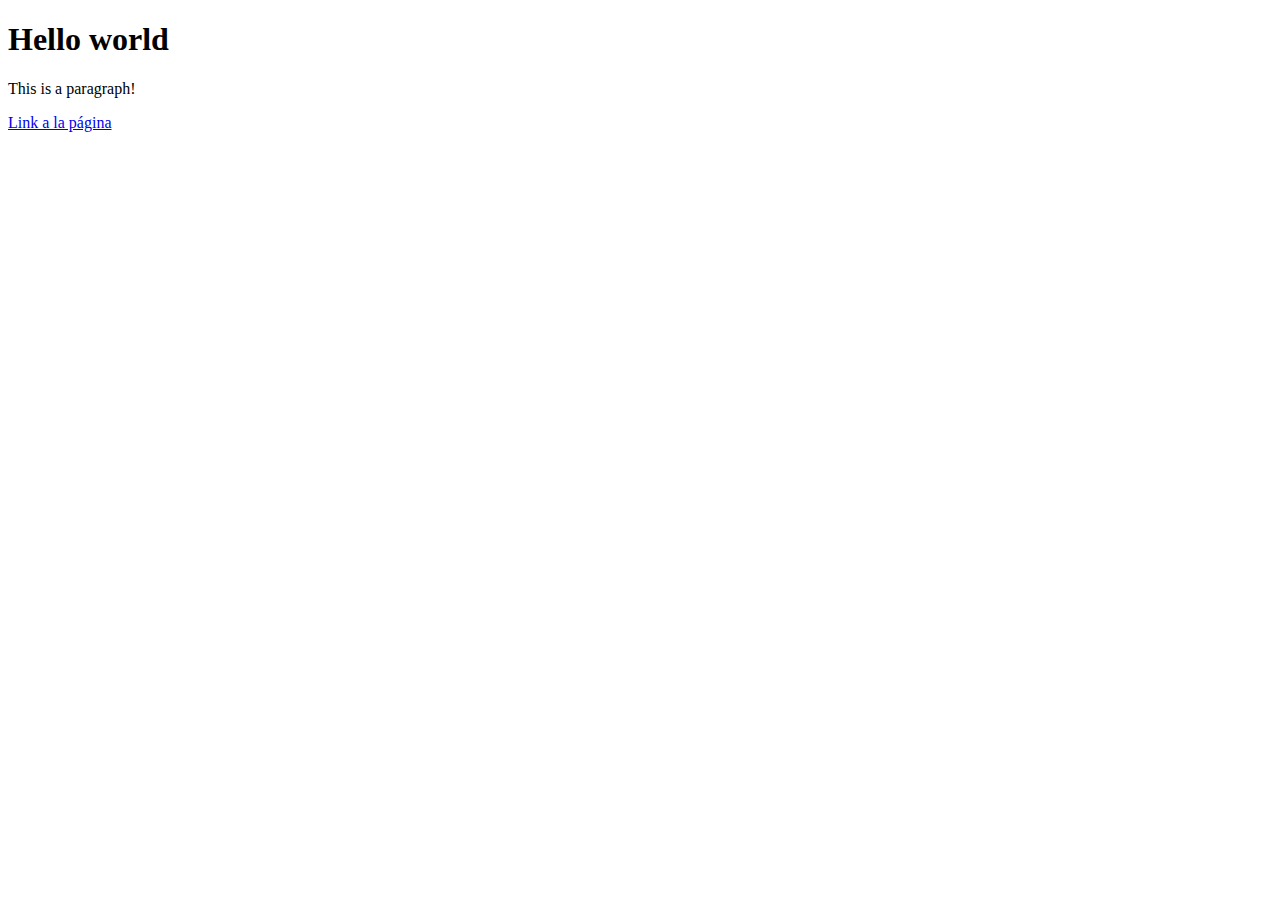
<file: web/tareas/html/index.html>
<!DOCTYPE html>
<html lang="en">
<head>
    <meta charset="UTF-8">
    <meta name="viewport" content="width=device-width, initial-scale=1.0">
    <title>Hello html</title>
</head>
<body>
    <h1> Hello world </h1>
    <p>This is a paragraph!</p>
    <a href="link.html">Link a la página</a>
</body>
</html>
</file>
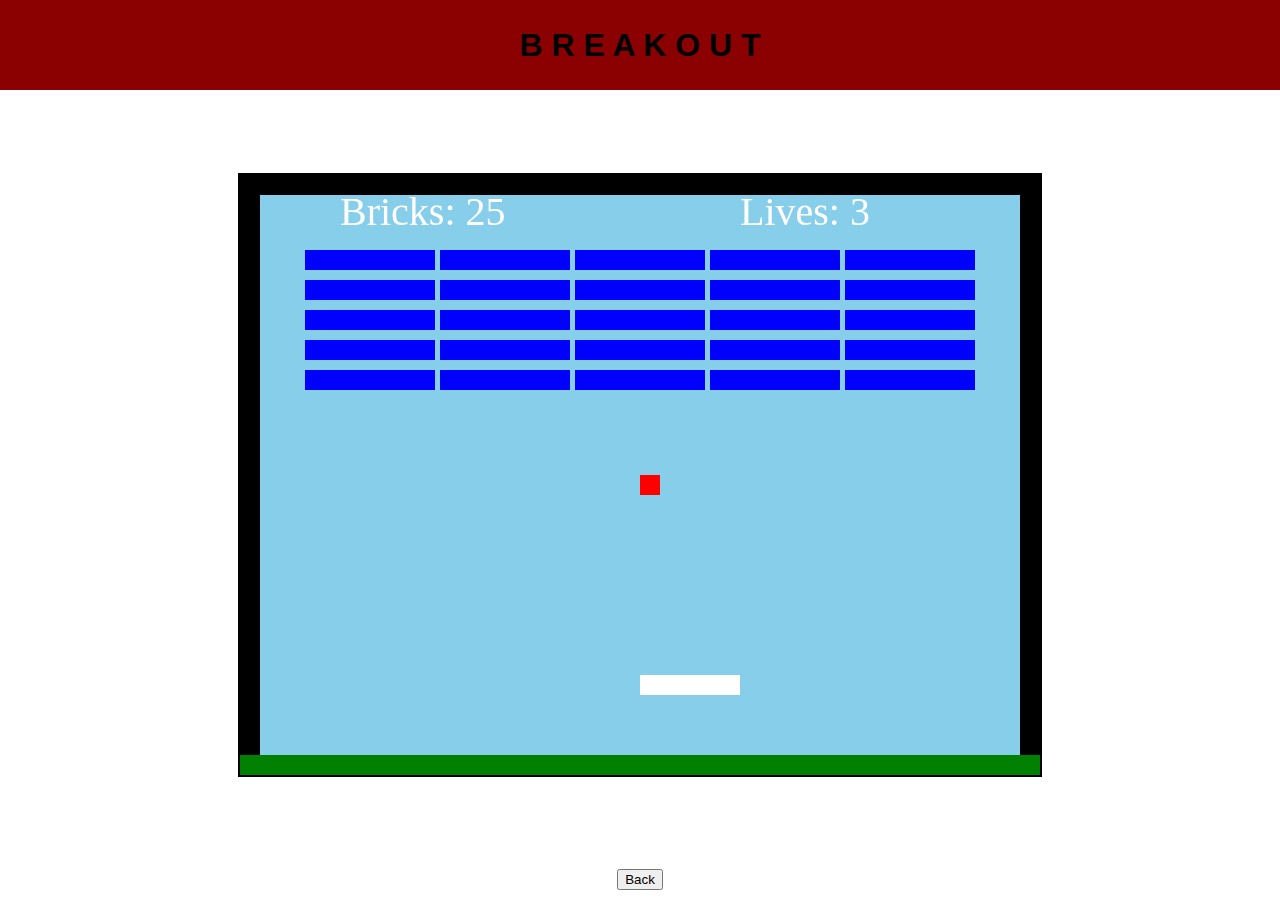
<file: videojuegos/breakout/breakout.html>
<!DOCTYPE html>
<html>
    <head>
        <title>Breakout</title>
        <link rel="stylesheet" href="breakout.css">
        <script src="gameclasses.js"></script>
        <script src="breakout.js"></script>
    </head>

    <body>
        <div id="headerContainer">
            <h1>B R E A K O U T</h1>
        </div>
        <canvas id="canvas"></canvas>
        <a href="/">
            <button id="backButton">Back</button>
        </a>
        <script> main(); </script>
    </body>
</html>
</file>
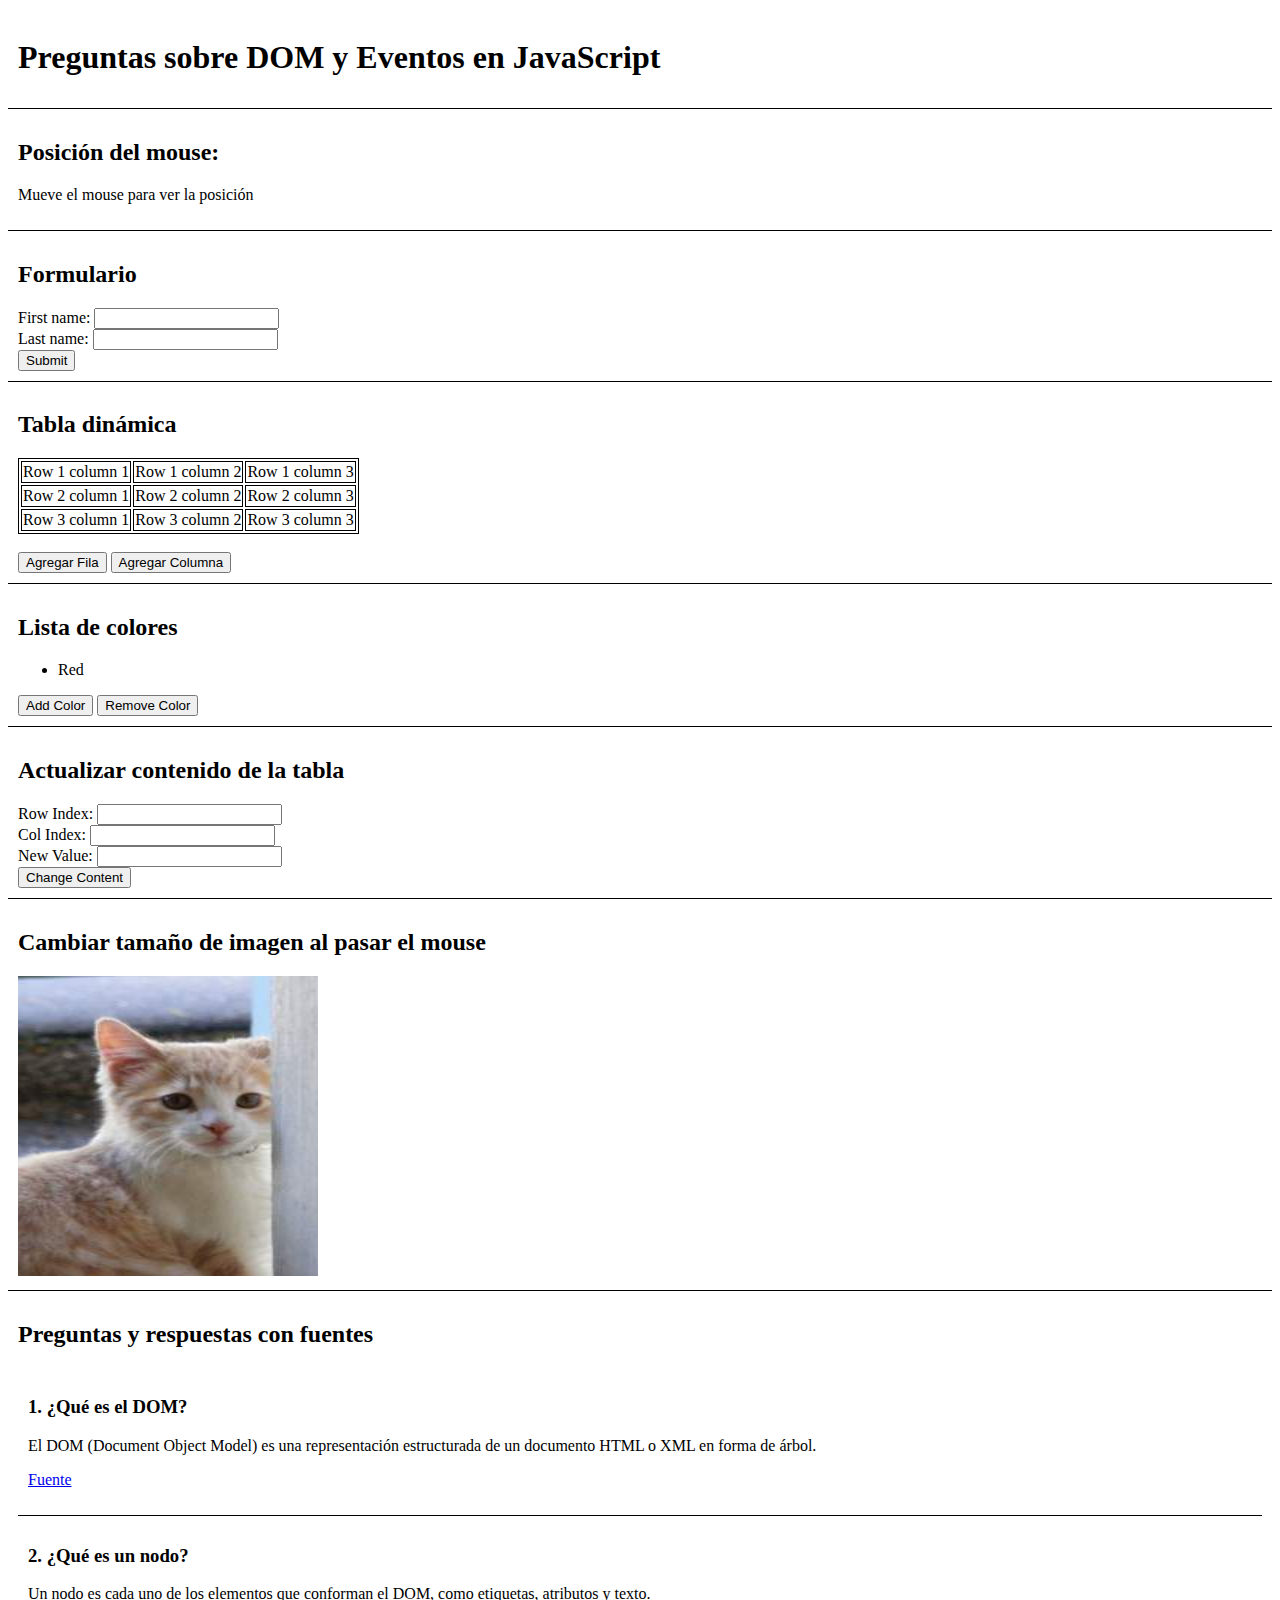
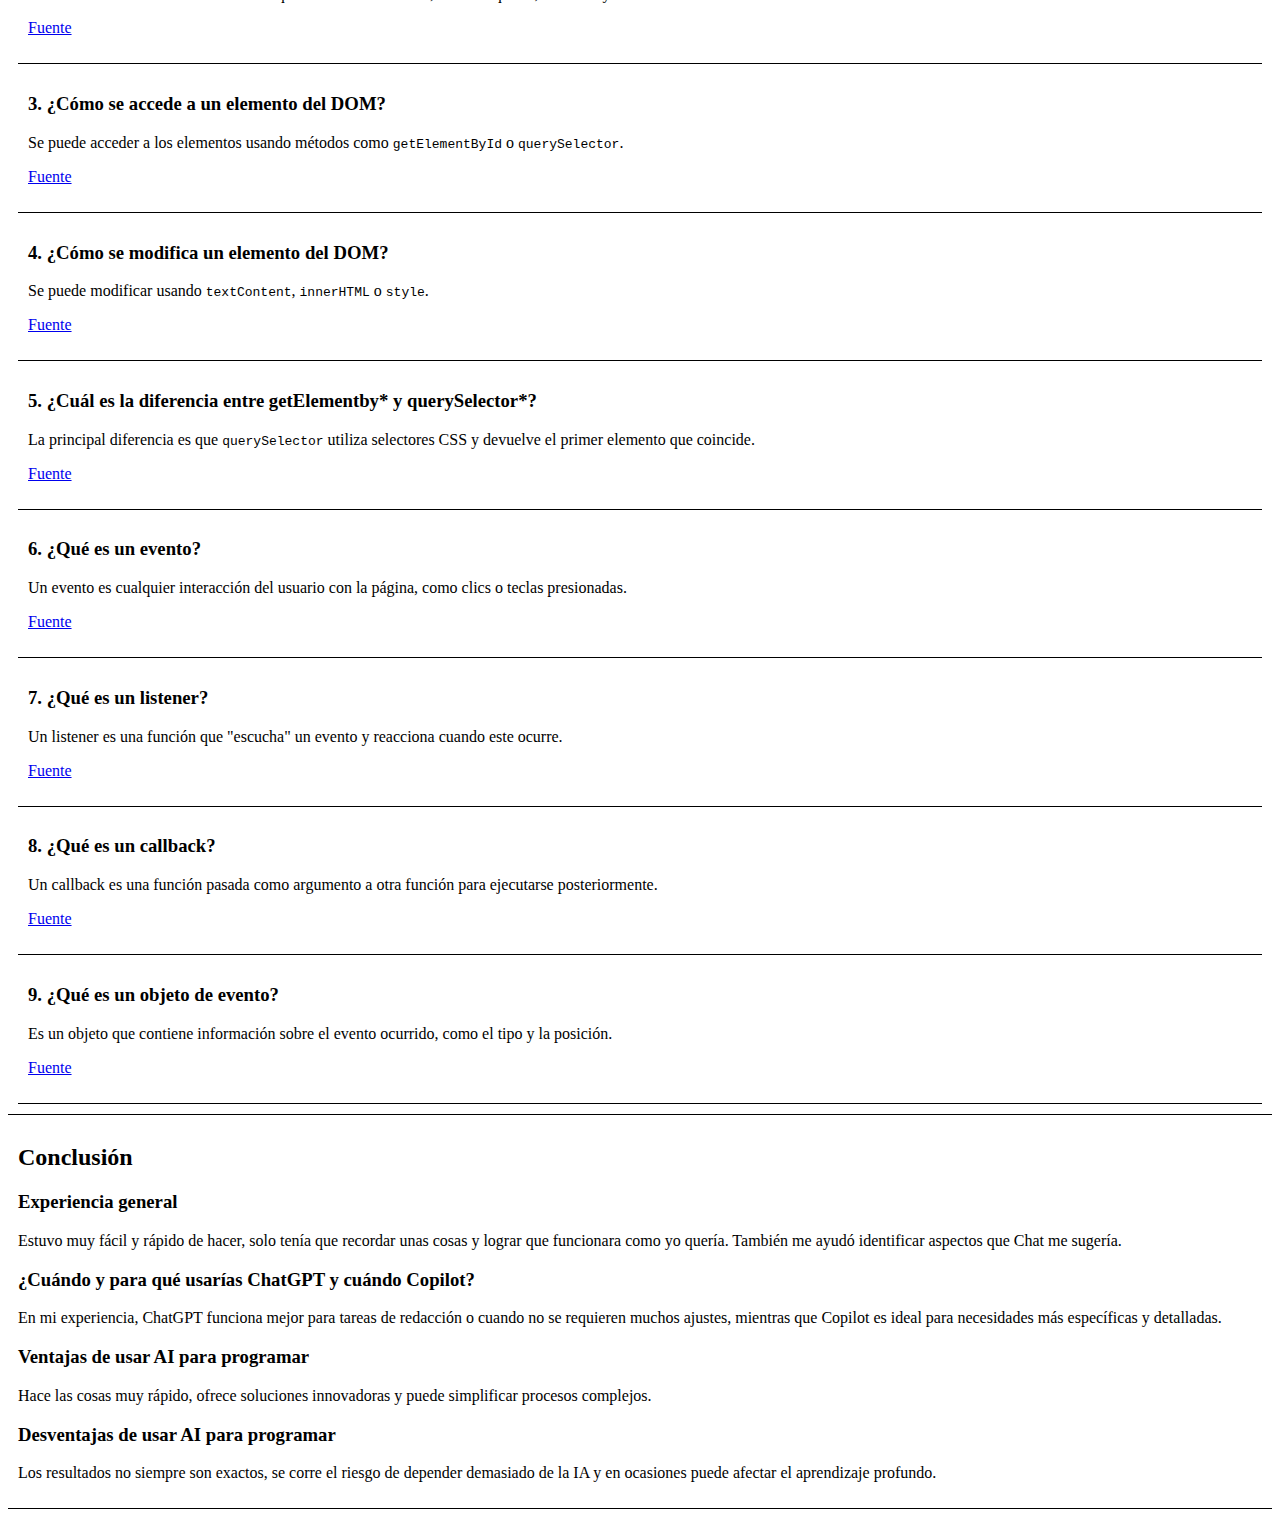
<file: web/dom/domAndEventos.html>
<!DOCTYPE html>
<html lang="es">
<head>
  <meta charset="UTF-8">
  <meta name="viewport" content="width=device-width, initial-scale=1.0">
  <title>Preguntas sobre DOM y Eventos</title>
  <link rel="stylesheet" href="eventos_dom.css">
  <script>
    // Función que actualiza la posición del mouse en la pantalla
    function mostrarPosicionMouse(evento) {
      const posicion = `X: ${evento.clientX}, Y: ${evento.clientY}`;
      document.getElementById("posicionMouse").textContent = posicion;
    }
    
    // Agregar un listener para detectar el movimiento del mouse
    document.addEventListener("mousemove", mostrarPosicionMouse);

    // Función para obtener el nombre completo y mostrarlo en el documento
    function mostrarNombreCompleto() {
      const firstName = document.getElementById("firstName").value;
      const lastName = document.getElementById("lastName").value;
      const fullName = `${firstName} ${lastName}`;
      
      let nameDisplay = document.getElementById("nameDisplay");
      if (!nameDisplay) {
        nameDisplay = document.createElement("p");
        nameDisplay.id = "nameDisplay";
        document.getElementById("formContainer").appendChild(nameDisplay);
      }
      nameDisplay.textContent = `Nombre completo: ${fullName}`;
    }

    // Función para agregar una fila a la tabla
    function agregarFila() {
      const tabla = document.getElementById("miTabla");
      const nuevaFila = tabla.insertRow();
      nuevaFila.insertCell(0).textContent = "Nueva fila columna 1";
      nuevaFila.insertCell(1).textContent = "Nueva fila columna 2";
    }
    
    // Función para agregar una columna a la tabla
    function agregarColumna() {
      const tabla = document.getElementById("miTabla");
      for (let fila of tabla.rows) {
        let nuevaCelda = fila.insertCell();
        nuevaCelda.textContent = "Nueva columna";
      }
    }

    function actualizarCelda() {
      const rowIndex = parseInt(document.getElementById("rowIndex").value) - 1;
      const colIndex = parseInt(document.getElementById("colIndex").value) - 1;
      const newValue = document.getElementById("newValue").value;
      const tabla = document.getElementById("miTabla");
      
      if (rowIndex >= 0 && rowIndex < tabla.rows.length && colIndex >= 0 && colIndex < tabla.rows[rowIndex].cells.length) {
        tabla.rows[rowIndex].cells[colIndex].textContent = newValue;
      } else {
        alert("Índices fuera de rango");
      }
    }

    function agregarColor() {
      const colores = ["Red", "Blue", "Green", "Yellow", "Purple", "Orange"];
      const colorAleatorio = colores[Math.floor(Math.random() * colores.length)];
      const lista = document.getElementById("colorList");
      const nuevoElemento = document.createElement("li");
      nuevoElemento.textContent = colorAleatorio;
      lista.appendChild(nuevoElemento);
    }

    function quitarColor() {
      const lista = document.getElementById("colorList");
      if (lista.lastChild) {
        lista.removeChild(lista.lastChild);
      }
    }

    function cambiarTamanoImagen(event) {
      const width = Math.floor(Math.random() * (600 - 300 + 1)) + 300;
      const height = Math.floor(Math.random() * (600 - 300 + 1)) + 300;
      event.target.src = "URL_DE_TU_IMAGEN";
      event.target.width = width;
      event.target.height = height;
    }
  </script>
</head>
<body>
  <div class="container">
    <h1>Preguntas sobre DOM y Eventos en JavaScript</h1>
  </div>

  <div class="container">
    <h2>Posición del mouse:</h2>
    <p id="posicionMouse">Mueve el mouse para ver la posición</p>
  </div>

  <div class="container" id="formContainer">
    <h2>Formulario</h2>
    <label for="firstName">First name:</label>
    <input type="text" id="firstName" name="firstName">
    <br>
    <label for="lastName">Last name:</label>
    <input type="text" id="lastName" name="lastName">
    <br>
    <button onclick="mostrarNombreCompleto()">Submit</button>
  </div>

  <div class="container">
    <h2>Tabla dinámica</h2>
    <table id="miTabla">
      <tr>
        <td>Row 1 column 1</td>
        <td>Row 1 column 2</td>
        <td>Row 1 column 3</td>
      </tr>
      <tr>
        <td>Row 2 column 1</td>
        <td>Row 2 column 2</td>
        <td>Row 2 column 3</td>
      </tr>
      <tr>
        <td>Row 3 column 1</td>
        <td>Row 3 column 2</td>
        <td>Row 3 column 3</td>
      </tr>
    </table>
    <br>
    <button onclick="agregarFila()">Agregar Fila</button>
    <button onclick="agregarColumna()">Agregar Columna</button>
  </div>

  <div class="container">
    <h2>Lista de colores</h2>
    <ul id="colorList">
      <li>Red</li>
    </ul>
    <button onclick="agregarColor()">Add Color</button>
    <button onclick="quitarColor()">Remove Color</button>
  </div>

  <div class="container">
    <h2>Actualizar contenido de la tabla</h2>
    <label for="rowIndex">Row Index:</label>
    <input type="number" id="rowIndex" min="1">
    <br>
    <label for="colIndex">Col Index:</label>
    <input type="number" id="colIndex" min="1">
    <br>
    <label for="newValue">New Value:</label>
    <input type="text" id="newValue">
    <br>
    <button onclick="actualizarCelda()">Change Content</button>
  </div>

  <div class="container">
    <h2>Cambiar tamaño de imagen al pasar el mouse</h2>
    <img src="gato.crdownload" alt="Imagen dinámica" width="300" height="300" onmouseenter="cambiarTamanoImagen(event)">
  </div>

  <div class="container">
    <h2>Preguntas y respuestas con fuentes</h2>
    
    <div class="container">
      <h3>1. ¿Qué es el DOM?</h3>
      <p>El DOM (Document Object Model) es una representación estructurada de un documento HTML o XML en forma de árbol.</p>
      <p><a href="https://desarrolloweb.com/articulos/que-es-el-dom.html" target="_blank">Fuente</a></p>
    </div>
    
    <div class="container">
      <h3>2. ¿Qué es un nodo?</h3>
      <p>Un nodo es cada uno de los elementos que conforman el DOM, como etiquetas, atributos y texto.</p>
      <p><a href="https://significadosweb.com/concepto-de-nodo-definicion-y-que-es/" target="_blank">Fuente</a></p>
    </div>
    
    <div class="container">
      <h3>3. ¿Cómo se accede a un elemento del DOM?</h3>
      <p>Se puede acceder a los elementos usando métodos como <code>getElementById</code> o <code>querySelector</code>.</p>
      <p><a href="https://lenguajejs.com/dom/buscar/navegar-elementos-dom/" target="_blank">Fuente</a></p>
    </div>
    
    <div class="container">
      <h3>4. ¿Cómo se modifica un elemento del DOM?</h3>
      <p>Se puede modificar usando <code>textContent</code>, <code>innerHTML</code> o <code>style</code>.</p>
      <p><a href="https://www.digitalocean.com/community/tutorials/como-modificar-atributos-clases-y-estilos-en-el-dom-es" target="_blank">Fuente</a></p>
    </div>
    
    <div class="container">
      <h3>5. ¿Cuál es la diferencia entre getElementby* y querySelector*?</h3>
      <p>La principal diferencia es que <code>querySelector</code> utiliza selectores CSS y devuelve el primer elemento que coincide.</p>
      <p><a href="https://es.stackoverflow.com/questions/22538/diferencia-entre-queryselector-queryselectorall-getelementbyid-getelementbyta" target="_blank">Fuente</a></p>
    </div>
    
    <div class="container">
      <h3>6. ¿Qué es un evento?</h3>
      <p>Un evento es cualquier interacción del usuario con la página, como clics o teclas presionadas.</p>
      <p><a href="https://developer.mozilla.org/es/docs/Learn_web_development/Core/Scripting/Events" target="_blank">Fuente</a></p>
    </div>
    
    <div class="container">
      <h3>7. ¿Qué es un listener?</h3>
      <p>Un listener es una función que "escucha" un evento y reacciona cuando este ocurre.</p>
      <p><a href="https://aws.amazon.com/es/what-is/event-listener/" target="_blank">Fuente</a></p>
    </div>
    
    <div class="container">
      <h3>8. ¿Qué es un callback?</h3>
      <p>Un callback es una función pasada como argumento a otra función para ejecutarse posteriormente.</p>
      <p><a href="https://www.freecodecamp.org/espanol/news/que-es-una-funcion-callback-javascript/" target="_blank">Fuente</a></p>
    </div>
    
    <div class="container">
      <h3>9. ¿Qué es un objeto de evento?</h3>
      <p>Es un objeto que contiene información sobre el evento ocurrido, como el tipo y la posición.</p>
      <p><a href="https://paulogalarza.com/objetos-de-evento-en-javascript-manejo-de-eventos-del-dom/" target="_blank">Fuente</a></p>
    </div>
  </div>

  <div class="container">
    <h2>Conclusión</h2>
    <h3>Experiencia general</h3>
    <p>Estuvo muy fácil y rápido de hacer, solo tenía que recordar unas cosas y lograr que funcionara como yo quería. También me ayudó identificar aspectos que Chat me sugería.</p>
    <h3>¿Cuándo y para qué usarías ChatGPT y cuándo Copilot?</h3>
    <p>En mi experiencia, ChatGPT funciona mejor para tareas de redacción o cuando no se requieren muchos ajustes, mientras que Copilot es ideal para necesidades más específicas y detalladas.</p>
    <h3>Ventajas de usar AI para programar</h3>
    <p>Hace las cosas muy rápido, ofrece soluciones innovadoras y puede simplificar procesos complejos.</p>
    <h3>Desventajas de usar AI para programar</h3>
    <p>Los resultados no siempre son exactos, se corre el riesgo de depender demasiado de la IA y en ocasiones puede afectar el aprendizaje profundo.</p>
  </div>
</body>
</html>
</file>
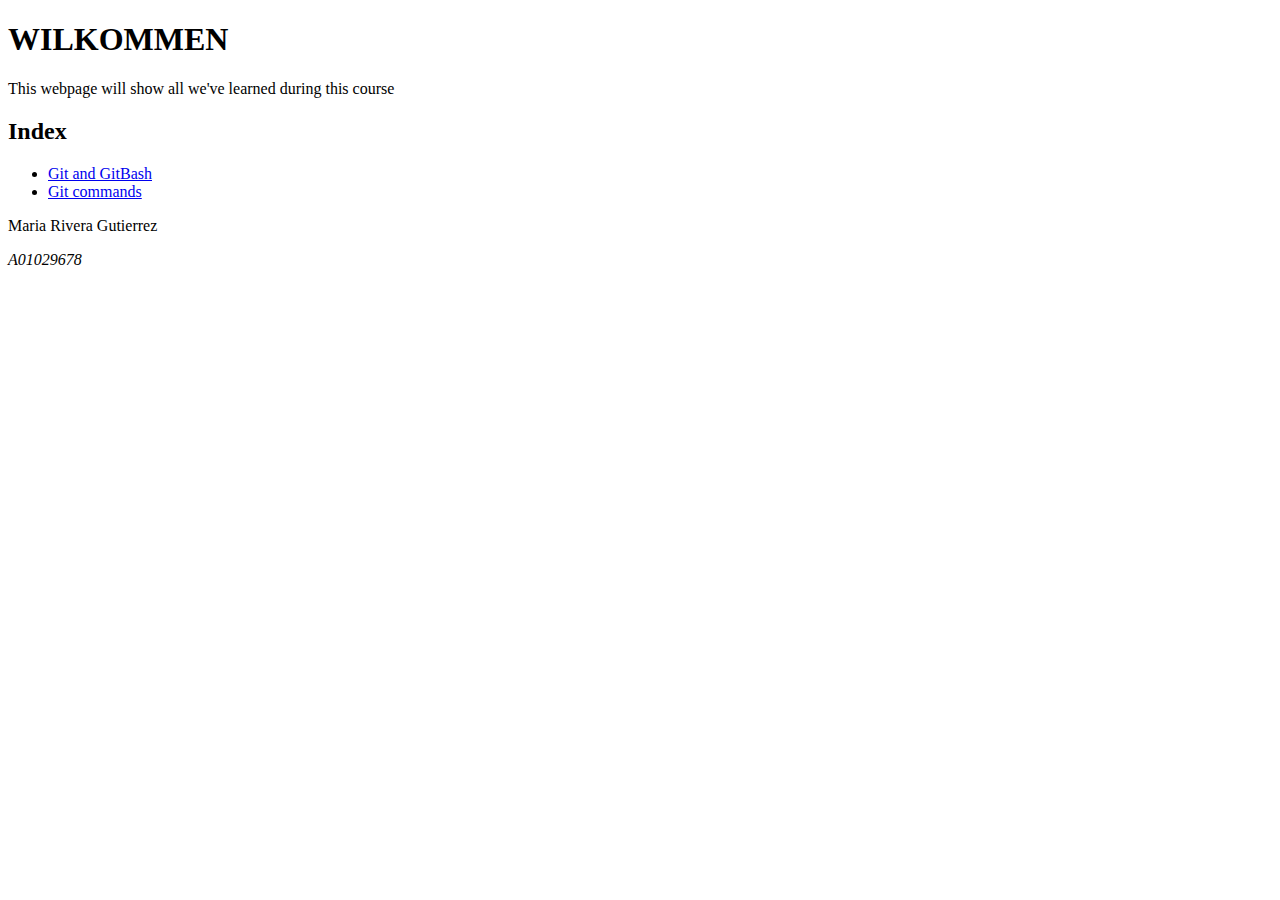
<file: web/tareas/blog.html>
<!DOCTYPE html>
<html lang="en">
<head>
    <meta charset="UTF-8">
    <meta name="viewport" content="width=device-width, initial-scale=1.0">
    <title>Blog</title>
</head>
<body>
    <h1>WILKOMMEN</h1>
    <p>This webpage will show all we've learned during this course</p> 
    <h2>Index</h2>
    <ul> 
        <li><a href="git_explanations.html">Git and GitBash</a></li> 
        <li><a href="comandos.html">Git commands</a></li> 
    </ul>
</body>
<footer>
    <p>Maria Rivera Gutierrez</p>
    <p><i>A01029678</i></p>
</footer>
</html>
</file>
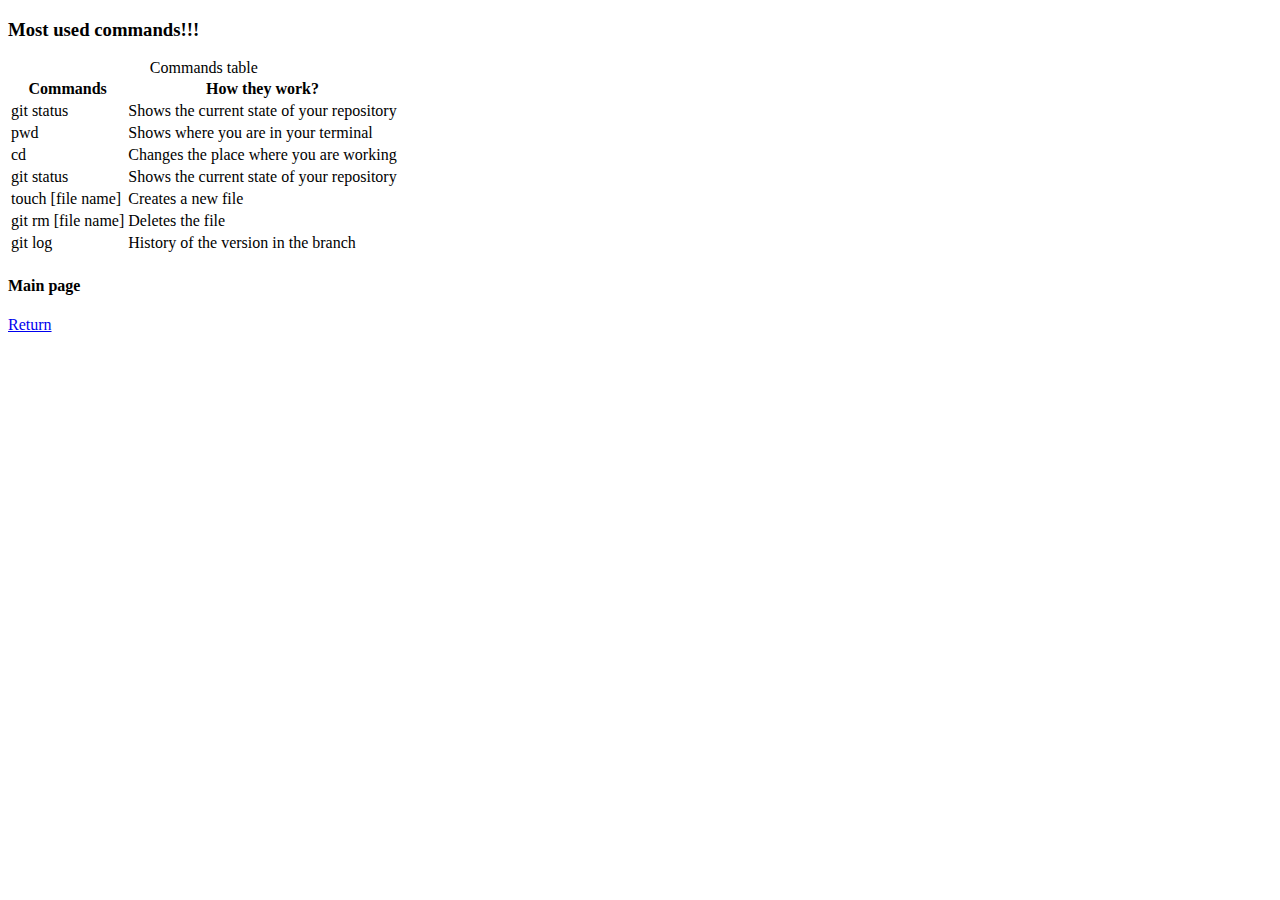
<file: web/tareas/comandos.html>
<!DOCTYPE html>
<html lang="en">
<head>
    <meta charset="UTF-8">
    <meta name="viewport" content="width=device-width, initial-scale=1.0">
    <title>Git Commands</Command></title>
</head>
    <h3>Most used commands!!!</h3>
<body>
    <table>
        <caption style="text-align: center;">Commands table</caption>
        <tr>
          <th>Commands</th>
          <th>How they work?</th>
        </tr>
        <tr>
          <td>git status</td>
          <td>Shows the current state of your repository</td>
        </tr>
        <tr>
          <td>pwd</td>
          <td>Shows where you are in your terminal</td>
        </tr>
        <tr>
            <td>cd</td>
            <td>Changes the place where you are working</td>
        </tr>
        <tr>
            <td>git status</td>
            <td>Shows the current state of your repository</td>
        </tr>
        <tr>
            <td>touch [file name]</td>
            <td>Creates a new file</td>
        </tr>
        <tr>
            <td>git rm [file name]</td>
            <td>Deletes the file </td>
        </tr>
        <tr>
            <td>git log</td>
            <td>History of the version in the branch</td>
        </tr>
      </table>
</body>
<footer>
    <h4><b>Main page</b></h4>
    <a href="blog.html">Return</a>
</footer>
</html>
</file>
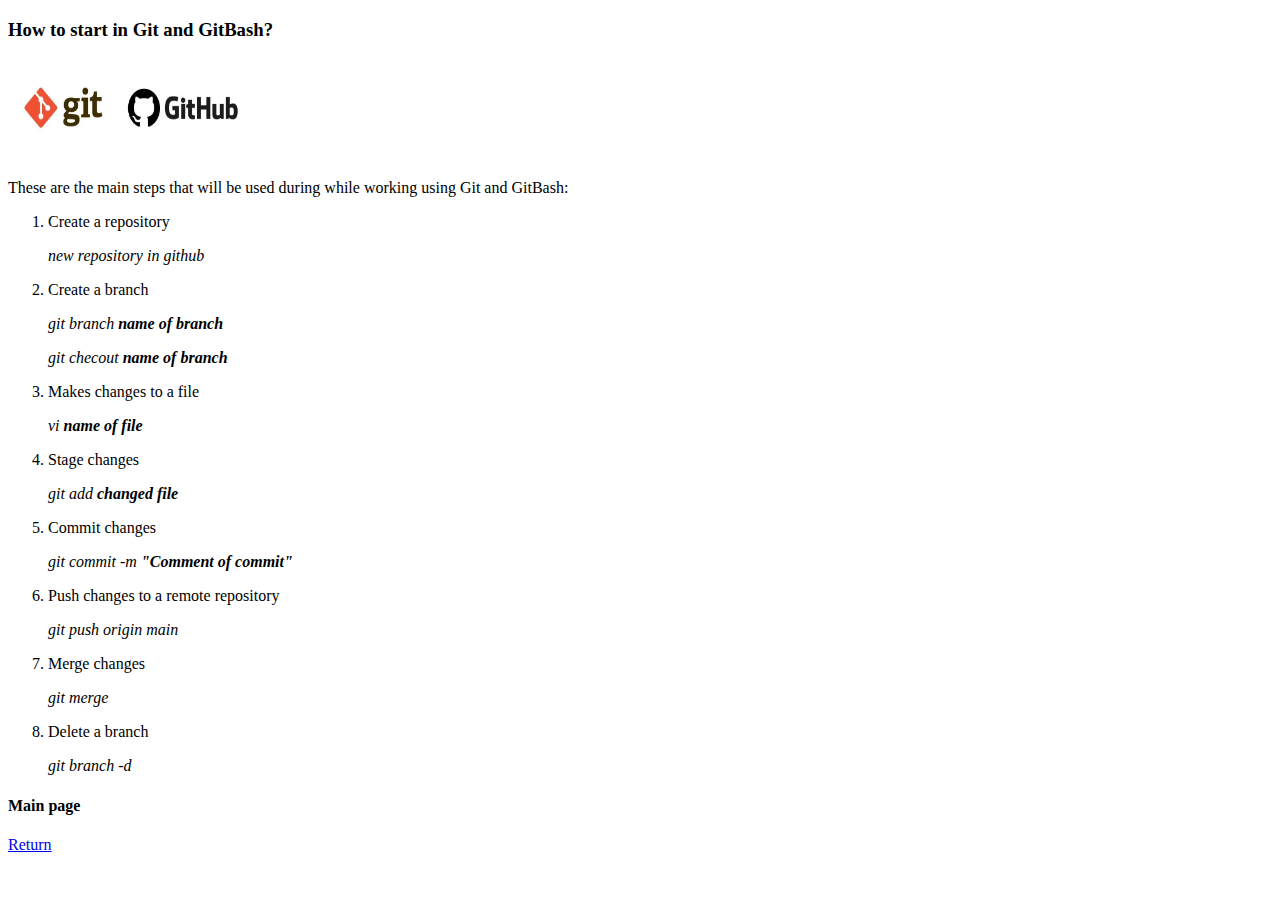
<file: web/tareas/git_explanations.html>
<!DOCTYPE html>
<html lang="en">
<head>
    <meta charset="UTF-8">
    <meta name="viewport" content="width=device-width, initial-scale=1.0">
    <title>Git and GitBash</title>
</head>
    <h3>How to start in Git and GitBash?</h3>
<body>
    <img src="gitandGiHub.webp" alt = "Git and GitBash logo" style = "width:250px;height:100px;">
    <p>These are the main steps that will be used during while working using Git and GitBash:</p>
    <ol> 
        <li>Create a repository</li> 
        <p><i>new repository in github</i></p>
        <li>Create a branch</li> 
        <p><i>git branch <b>name of branch</b></i></p>
        <p><i>git checout <b>name of branch</b> </i></p>
        <li>Makes changes to a file</li>
        <p><i>vi <b>name of file</b></i></p>
        <li>Stage changes</li>
        <p><i>git add <b>changed file</b></i></p>
        <li>Commit changes</li>
        <p><i>git commit -m <b>"Comment of commit"</b></i></p>
        <li>Push changes to a remote repository</li>
        <p><i>git push origin main</i></p>
        <li>Merge changes</li>
        <p><i>git merge</i></p>
        <li>Delete a branch</li>
        <p><i>git branch -d</i></p>
    </ol>
</body>
<footer>
    <h4><b>Main page</b></h4>
    <a href="blog.html">Return</a>
</footer>
</html>
</file>
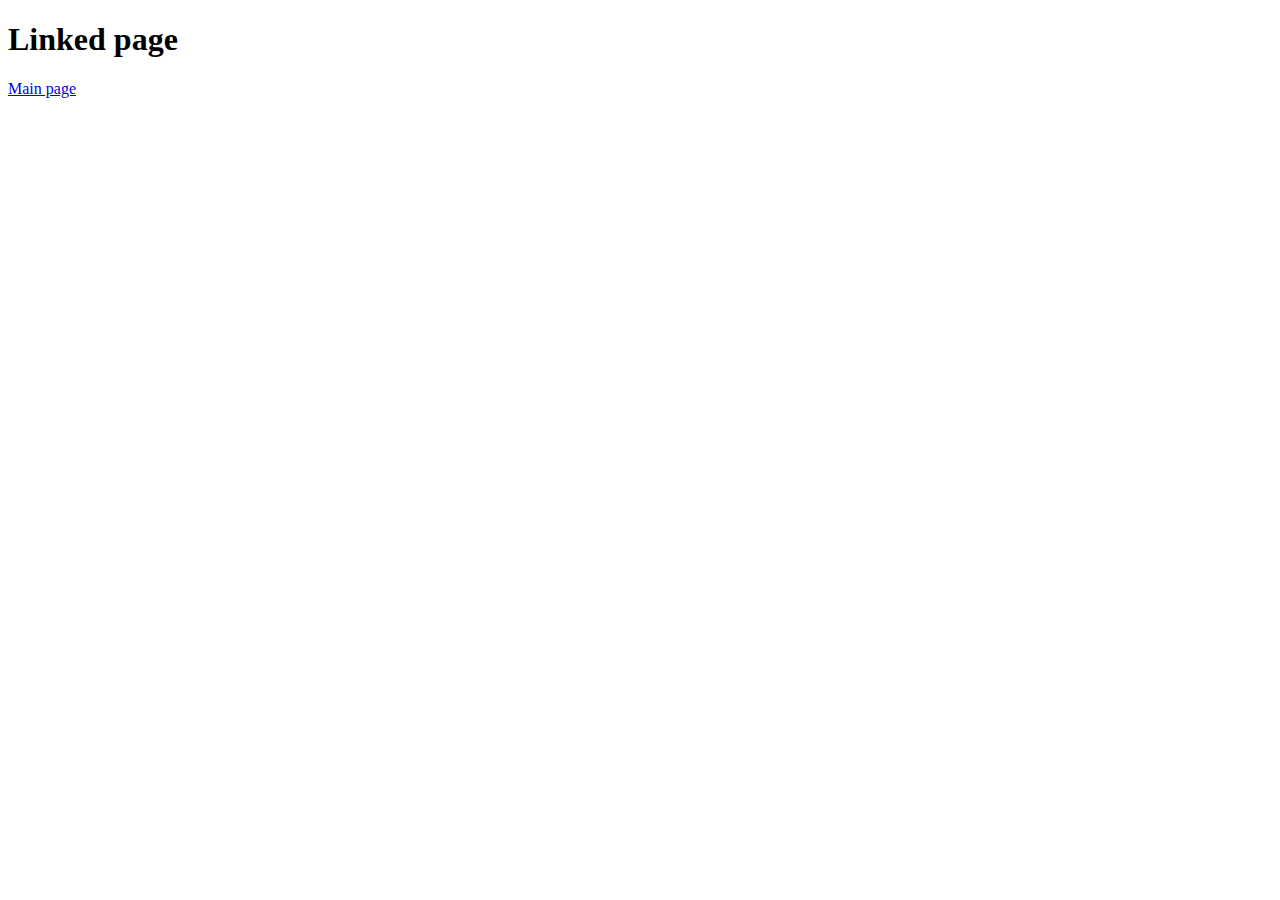
<file: web/tareas/link.html>
<!DOCTYPE html>
<html lang="en">
<head>
    <meta charset="UTF-8">
    <meta name="viewport" content="width=device-width, initial-scale=1.0">
    <title>Link</title>
</head>
<body>
    <h1>Linked page</h1>
    <a href="hello_html.html">Main page</a>
</body>
</html>
</file>
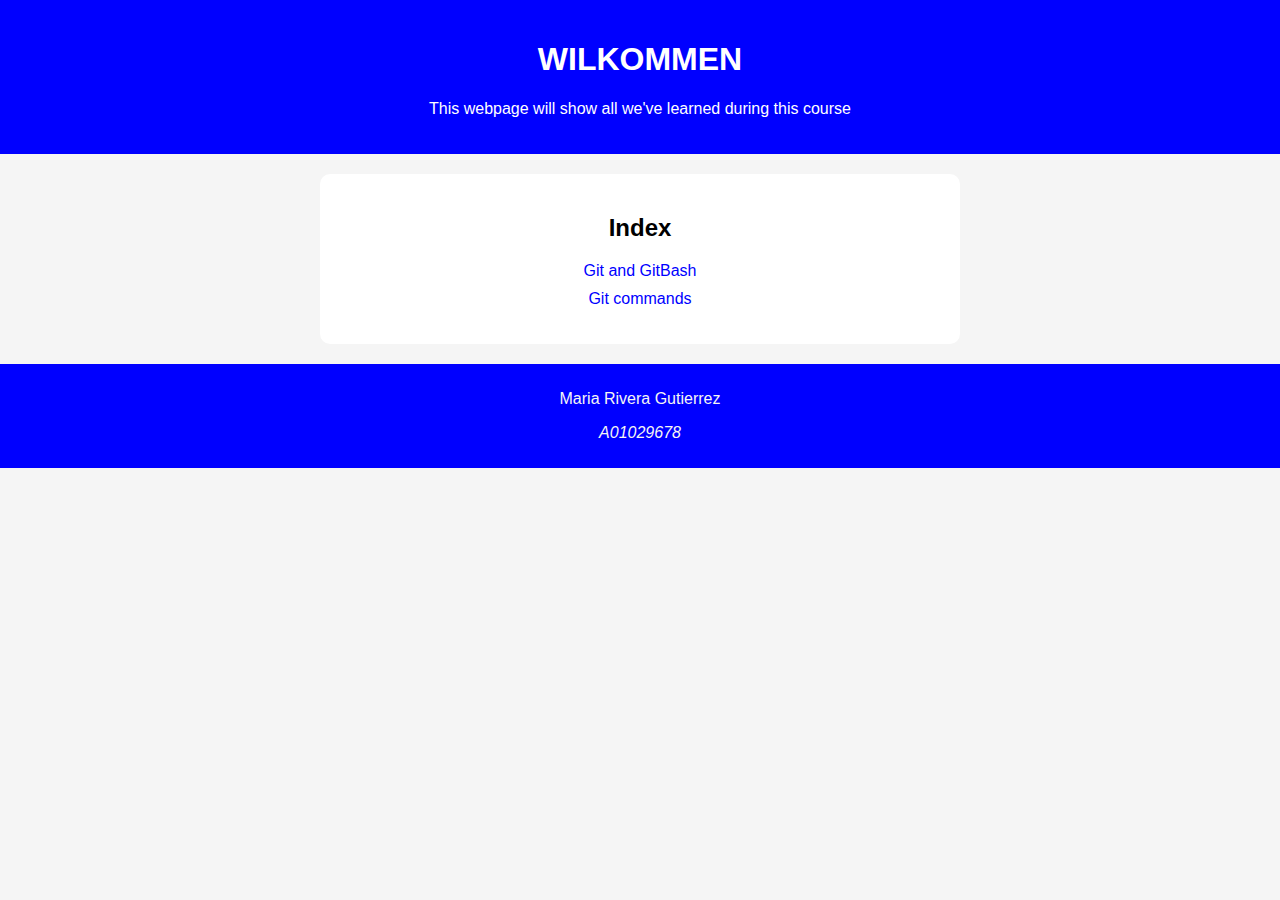
<file: web/tareas/html/blog.html>
<!DOCTYPE html>
<html lang="en">
<head>
    <meta charset="UTF-8">
    <meta name="viewport" content="width=device-width, initial-scale=1.0">
    <link rel = "stylesheet" href="../css/blog.css">
    <title>Blog</title>
</head>
<body>
    <header>
        <h1>WILKOMMEN</h1>
        <p>This webpage will show all we've learned during this course</p> 
    </header>
    <div id="index">
        <h2>Index</h2>
        <div id="indexLista">
            <ul> 
                <li><a href="git_explanations.html">Git and GitBash</a></li> 
                <li><a href="comandos.html">Git commands</a></li> 
            </ul>
        </div>
    </div>
</body>
<footer style="color: whitesmoke">
    <p>Maria Rivera Gutierrez</p>
    <p><i>A01029678</i></p>
</footer>
</html>
</file>
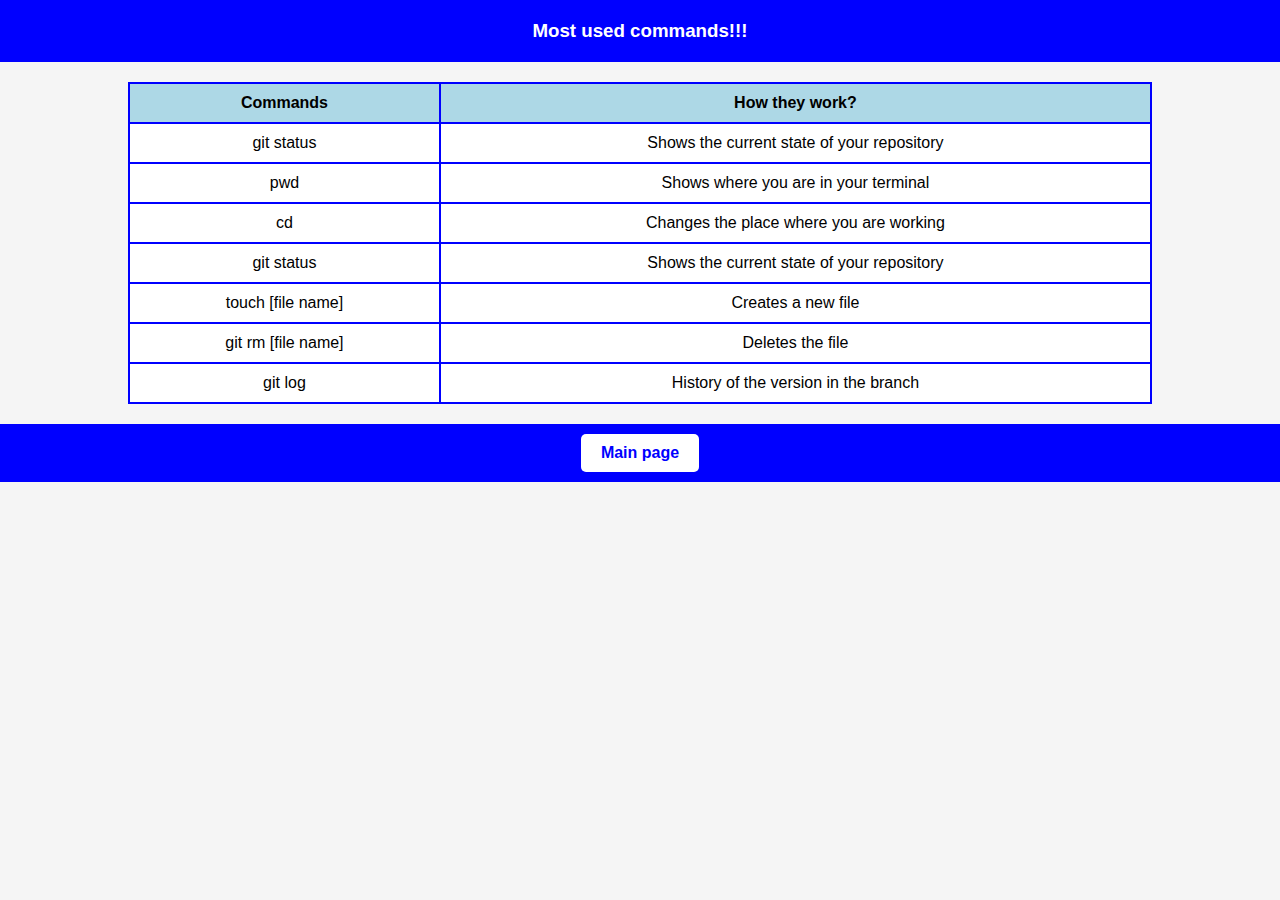
<file: web/tareas/html/comandos.html>
<!DOCTYPE html>
<html lang="en">
<head>
    <meta charset="UTF-8">
    <meta name="viewport" content="width=device-width, initial-scale=1.0">
    <link rel = "stylesheet" href="../css/comandos.css">
    <title>Git Commands</Command></title>
</head>
    <h3>Most used commands!!!</h3>
<body>
    <table>
        <tr>
          <th>Commands</th>
          <th>How they work?</th>
        </tr>
        <tr>
          <td>git status</td>
          <td>Shows the current state of your repository</td>
        </tr>
        <tr>
          <td>pwd</td>
          <td>Shows where you are in your terminal</td>
        </tr>
        <tr>
            <td>cd</td>
            <td>Changes the place where you are working</td>
        </tr>
        <tr>
            <td>git status</td>
            <td>Shows the current state of your repository</td>
        </tr>
        <tr>
            <td>touch [file name]</td>
            <td>Creates a new file</td>
        </tr>
        <tr>
            <td>git rm [file name]</td>
            <td>Deletes the file </td>
        </tr>
        <tr>
            <td>git log</td>
            <td>History of the version in the branch</td>
        </tr>
      </table>
</body>
<footer>
    <button><a href="blog.html">Main page</a></button>
</footer>
</html>
</file>
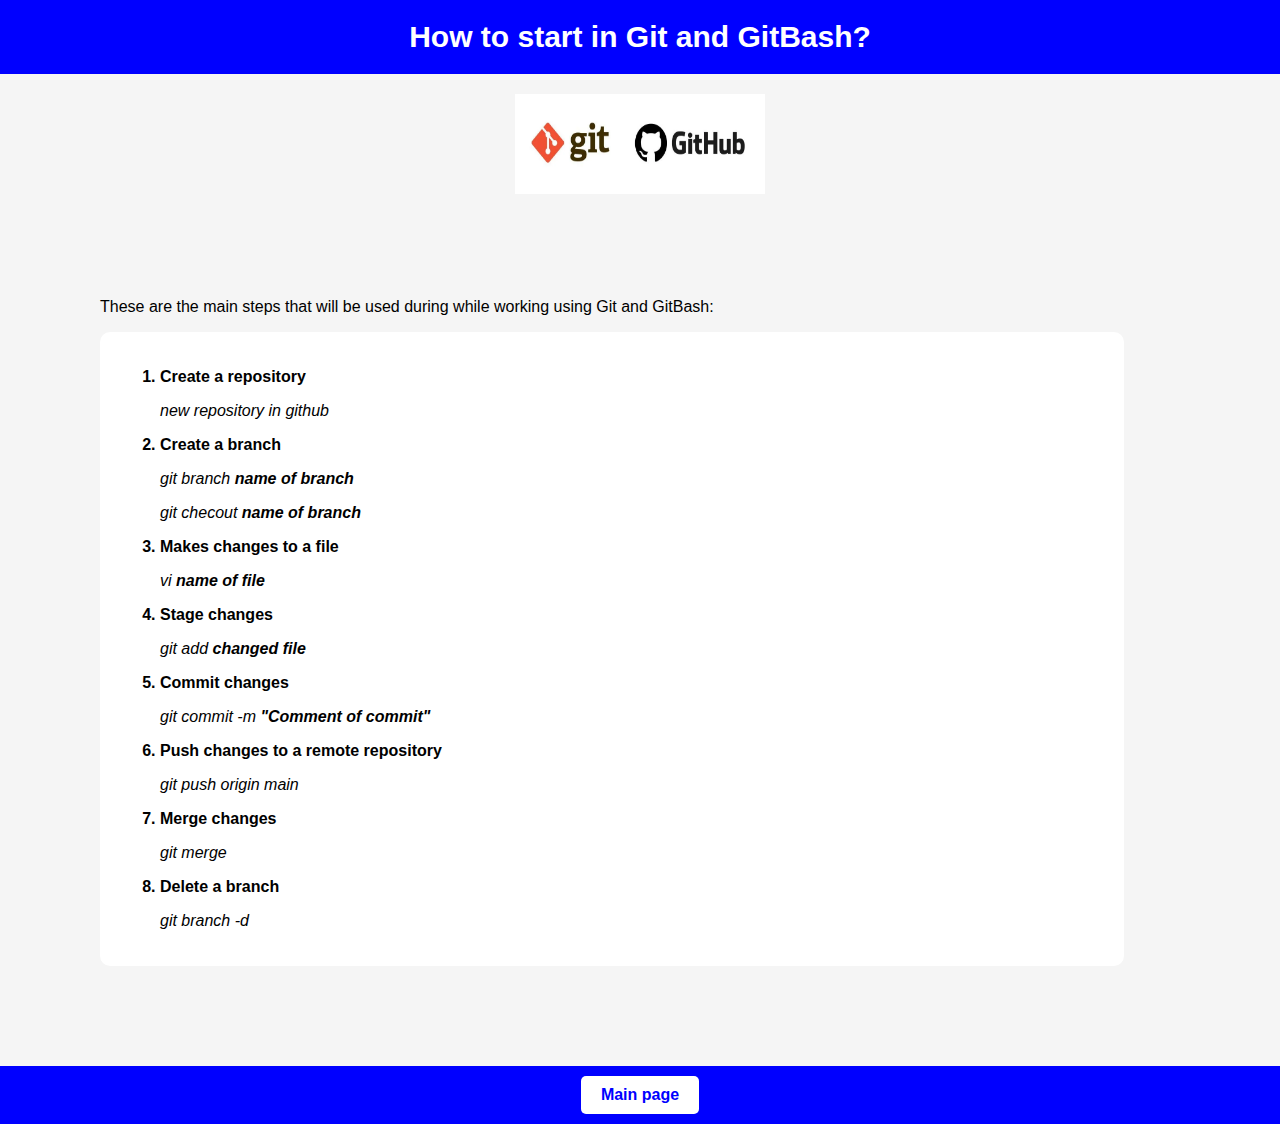
<file: web/tareas/html/git_explanations.html>
<!DOCTYPE html>
<html lang="en">
<head>
    <meta charset="UTF-8">
    <meta name="viewport" content="width=device-width, initial-scale=1.0">
    <link rel = "stylesheet" href="../css/git_explanations.css">
    <title>Git and GitBash</title>
</head>
<body>
    <h3>How to start in Git and GitBash?</h3>
    <div id="images">
        <img src="gitandGiHub.webp" alt = "Git and GitBash logo" style = "width:250px;height:100px;">
    </div>
    <div id="text">
        <p>These are the main steps that will be used during while working using Git and GitBash:</p>
        <div id="lista">
            <ol> 
                <li>Create a repository</li> 
                <p><i>new repository in github</i></p>
                <li>Create a branch</li> 
                <p><i>git branch <b>name of branch</b></i></p>
                <p><i>git checout <b>name of branch</b> </i></p>
                <li>Makes changes to a file</li>
                <p><i>vi <b>name of file</b></i></p>
                <li>Stage changes</li>
                <p><i>git add <b>changed file</b></i></p>
                <li>Commit changes</li>
                <p><i>git commit -m <b>"Comment of commit"</b></i></p>
                <li>Push changes to a remote repository</li>
                <p><i>git push origin main</i></p>
                <li>Merge changes</li>
                <p><i>git merge</i></p>
                <li>Delete a branch</li>
                <p><i>git branch -d</i></p>
            </ol>
        </div>
    </div>
</body>
<footer>
    <button><a href="blog.html">Main page</a></button>
</footer>
</html>
</file>
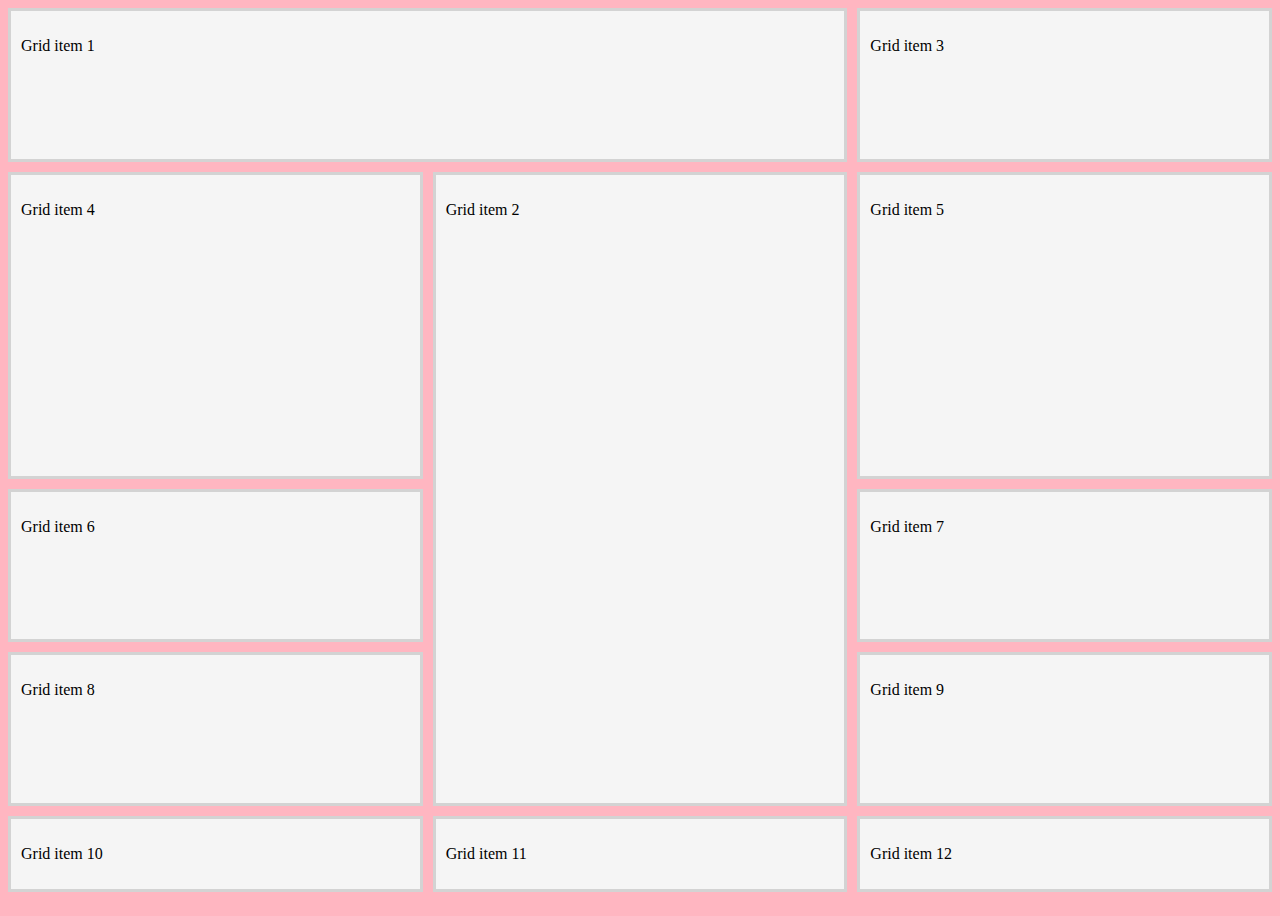
<file: web/tareas/html/grid.html>
<!DOCTYPE html>
<html lang="en">
<head>
    <meta charset="UTF-8">
    <meta name="viewport" content="width=device-width, initial-scale=1.0">
    <link rel = "stylesheet" href="../css/grid.css">
    <title>Grid</title>
</head>
<body>
    <div class="grid-container">
        <div class = "grid-item" id="grid-item-1">
            <p>Grid item 1</p>
        </div>
        <div class = "grid-item" id="grid-item-2">
            <p>Grid item 2</p>
        </div>
        <div class = "grid-item" id="grid-item-3">
            <p>Grid item 3</p>
        </div>
        <div class = "grid-item" id="grid-item-4">
            <p>Grid item 4</p>
        </div>
        <div class = "grid-item" id="grid-item-5">
            <p>Grid item 5</p>
        </div>
        <div class = "grid-item" >
            <p>Grid item 6</p>
        </div>
        <div class = "grid-item">
            <p>Grid item 7</p>
        </div>
        <div class = "grid-item">
            <p>Grid item 8</p>
        </div>
        <div class = "grid-item">
            <p>Grid item 9</p>
        </div>
        <div class = "grid-item">
            <p>Grid item 10</p>
        </div>
        <div class = "grid-item">
            <p>Grid item 11</p>
        </div>
        <div class = "grid-item">
            <p>Grid item 12</p>
        </div>
    </div>
</body>
</html>
</file>
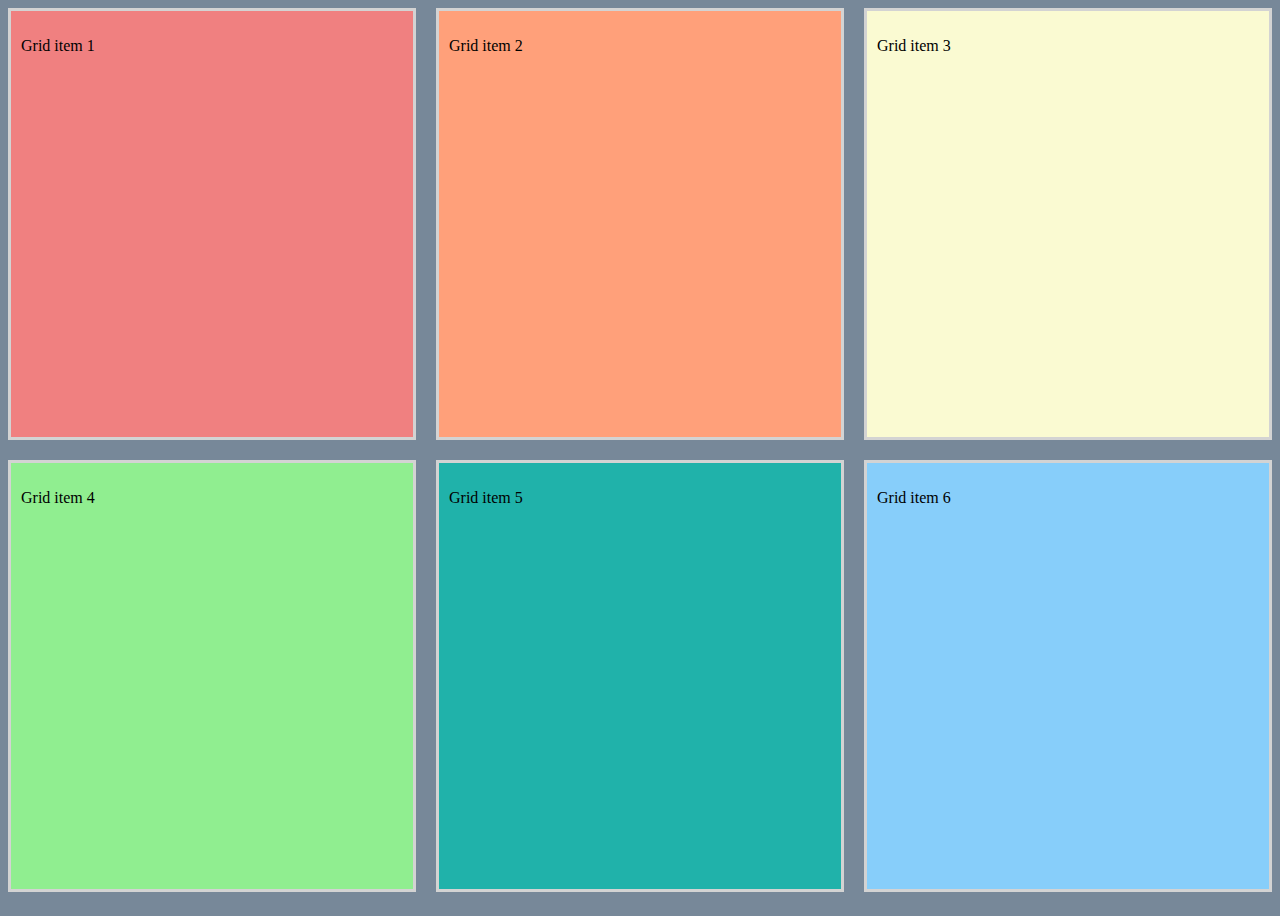
<file: web/tareas/html/grid1.html>
<!DOCTYPE html>
<html lang="en">
<head>
    <meta charset="UTF-8">
    <meta name="viewport" content="width=device-width, initial-scale=1.0">
    <link rel = "stylesheet" href="../css/grid1.css">
    <title>Grid 1</title>
</head>
<body>
    <div class="grid-container">
        <div class = "grid-item" id="grid-item-1">
            <p>Grid item 1</p>
        </div>
        <div class = "grid-item" id="grid-item-2">
            <p>Grid item 2</p>
        </div>
        <div class = "grid-item" id="grid-item-3">
            <p>Grid item 3</p>
        </div>
        <div class = "grid-item" id="grid-item-4">
            <p>Grid item 4</p>
        </div>
        <div class = "grid-item" id="grid-item-5">
            <p>Grid item 5</p>
        </div>
        <div class = "grid-item" id="grid-item-6">
            <p>Grid item 6</p>
        </div>
    </div>
</body>
</html>
</file>
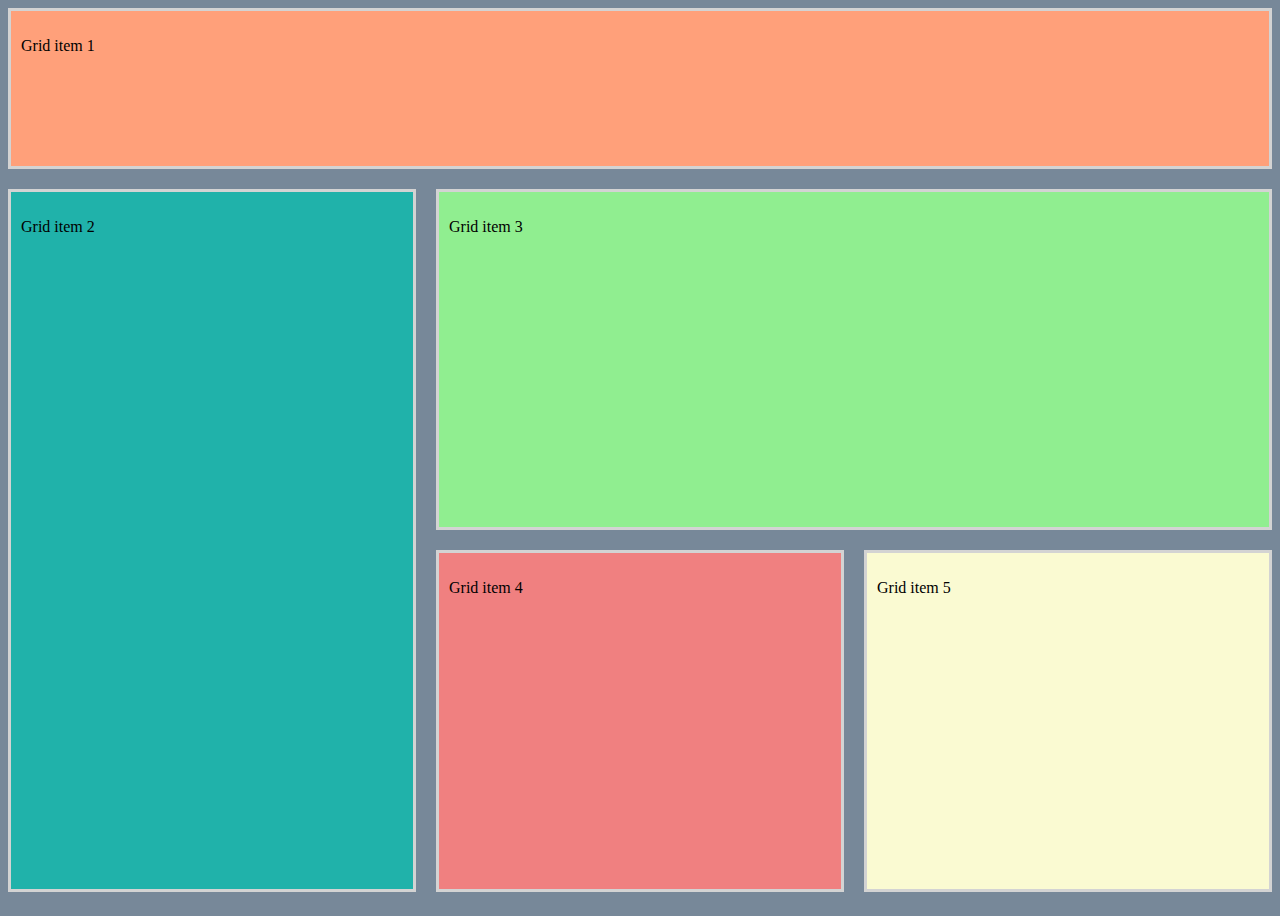
<file: web/tareas/html/grid2.html>
<!DOCTYPE html>
<html lang="en">
<head>
    <meta charset="UTF-8">
    <meta name="viewport" content="width=device-width, initial-scale=1.0">
    <link rel = "stylesheet" href="../css/grid2.css">
    <title>Grid 2</title>
</head>
<body>
    <div class="grid-container">
        <div class = "grid-item" id="grid-item-1">
            <p>Grid item 1</p>
        </div>
        <div class = "grid-item" id="grid-item-2">
            <p>Grid item 2</p>
        </div>
        <div class = "grid-item" id="grid-item-3">
            <p>Grid item 3</p>
        </div>
        <div class = "grid-item" id="grid-item-4">
            <p>Grid item 4</p>
        </div>
        <div class = "grid-item" id="grid-item-5">
            <p>Grid item 5</p>
        </div>
    </div>
</body>
</html>
</file>
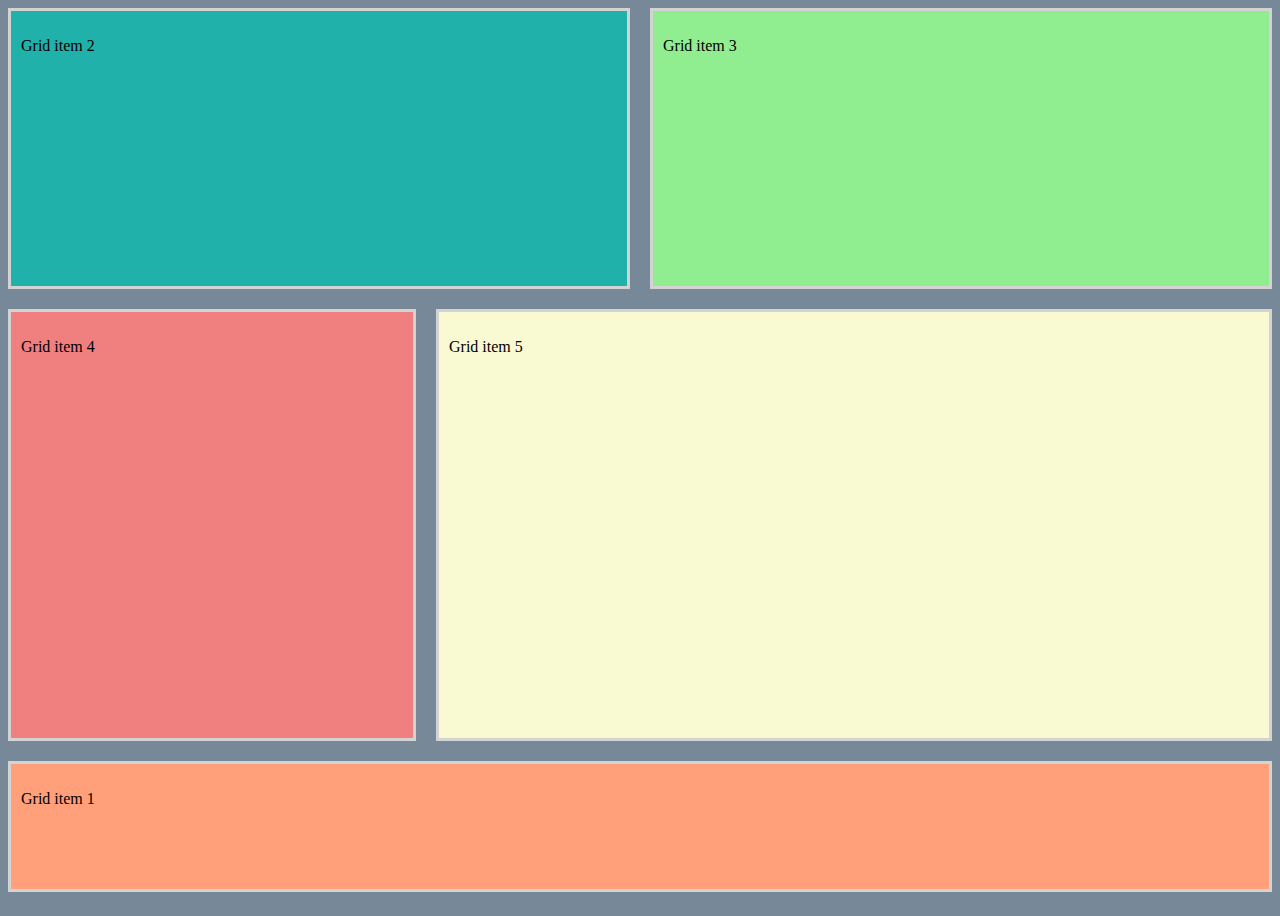
<file: web/tareas/html/grid3.html>
<!DOCTYPE html>
<html lang="en">
<head>
    <meta charset="UTF-8">
    <meta name="viewport" content="width=device-width, initial-scale=1.0">
    <link rel = "stylesheet" href="../css/grid3.css">
    <title>Grid 3</title>
</head>
<body>
    <div class="grid-container">
        <div class = "grid-item" id="grid-item-1">
            <p>Grid item 1</p>
        </div>
        <div class = "grid-item" id="grid-item-2">
            <p>Grid item 2</p>
        </div>
        <div class = "grid-item" id="grid-item-3">
            <p>Grid item 3</p>
        </div>
        <div class = "grid-item" id="grid-item-4">
            <p>Grid item 4</p>
        </div>
        <div class = "grid-item" id="grid-item-5">
            <p>Grid item 5</p>
        </div>
    </div>
</body>
</html>
</file>
<file: videojuegos/breakout/breakout.css>
*{
    font-family: Verdana, Geneva, Tahoma, sans-serif;
  }
  
  body {
      background-color: White;
      width: 100vw;
      height: 100vh;
      box-sizing: border-box;
      margin: 0;
      overflow: hidden;
      display:grid;
      grid-template-rows: 10vh 1fr;
      grid-template-columns: 1fr;
      grid-template-areas:
        "header"
        "main";
      justify-content: center;
      align-items: center;
      justify-items: center;
  }
  
  #headerContainer{
    grid-area: header;
    background-color: darkred;
    width: 100%;
    height: 100%;
    margin: 0;
    display: flex;
    flex-direction: row;
    justify-content: center;
    align-items: center;
  }
  
  h1{
    margin: 0px;
  }
  
  canvas {
      /* width: 75vw; */
      /* height: 75vh; */
      border: 2px solid black;
      background-color: #87ceeb;
      /* width: 600px; */
      /* height: 600px; */
  }
  
  #canvas {
    background-color: #87ceeb;
    grid-area: main;
  }
  
  .lil-gui.autoPlace{
    top: 15vh;
    right: 5vw;
  }
  
  #backButton {
      margin: 10px;
  }
  
  #uiContainer {
    position: absolute;
    top: 15vh;
    right: 5vw;
    z-index: 3;
    font-family: monospace;
    pointer-events: none;
    padding: 1em;
    background-color: rgba(0, 0, 0, 0.8);
    border-radius: 1em;
    border: 1px solid turquoise;
  
    text-shadow:
     -1px -1px 0 #FFF,
      1px -1px 0 #FFF,
      -1px 1px 0 #FFF,
       1px 1px 0 #FFF;
  }
  #ui {
    opacity: 0.8;
  }
  #ui>div {
    pointer-events: none;
  }
  #ui input, #ui select, #ui option, #ui canvas {
    pointer-events: auto;
  }
</file>
<file: web/dom/eventos_dom.css>
.container{
    padding: 10px;
    border-bottom: 1px solid black;
}

table, td{
    border: 1px solid black;
}
</file>
<file: web/tareas/css/blog.css>
body {
    margin: 0;
    padding: 0;
    background-color: whitesmoke;
    font-family: Arial, sans-serif;
    text-align: center;
}

header {
    background-color: blue;
    color: white;
    padding: 20px;
}

#index {
    background: white;
    margin: 20px auto;
    padding: 20px;
    width: 80%;
    max-width: 600px;
    border-radius: 10px;
}

ul {
    list-style: none;
    padding: 0;
}

li {
    margin: 10px 0;
}

a {
    text-decoration: none;
    color: blue;
}

a:hover {
    color: darkblue;
}

footer {
    background-color: blue;
    color: white;
    padding: 10px;
}
</file>
<file: web/tareas/css/comandos.css>
body {
    margin: 0;
    padding: 0;
    background-color: whitesmoke;
    font-family: Arial, sans-serif;
    text-align: center;
}

h3 {
    background-color: blue;
    color: white;
    padding: 20px;
    margin: 0;
}

table {
    width: 80%;
    margin: 20px auto;
    border-collapse: collapse;
    background: white;
}

td, th {
    border: 2px solid blue;
    padding: 10px;
    text-align: center;
}

th {
    background-color: lightblue;
    font-weight: bold;
}

footer {
    background-color: blue;
    color: white;
    padding: 10px;
    margin-top: 20px;
}

button {
    background-color: white;
    border: none;
    padding: 10px 20px;
    font-size: 16px;
    border-radius: 5px;
}

button a {
    text-decoration: none;
    color: blue;
    font-weight: bold;
}

button:hover {
    background-color: lightgray;
}
</file>
<file: web/tareas/css/git_explanations.css>
body {
    margin: 0;
    padding: 0;
    background-color: whitesmoke;
    font-family: Arial, sans-serif;
    text-align: center;
}

h3 {
    background-color: blue;
    color: white;
    padding: 20px;
    margin: 0;
    font-size: 30px;
}

#images {
    margin: 20px 0px;
}

#text {
    width: 80%;
    margin: 100px;
    text-align: left;
}

#lista {
    background: white;
    padding: 20px;
    border-radius: 10px;
}

li {
    font-weight: bold;
    margin-top: 10px;
}

footer {
    background-color: blue;
    color: white;
    padding: 10px;
    margin-top: 20px;
}

button {
    background-color: white;
    border: none;
    padding: 10px 20px;
    font-size: 16px;
    border-radius: 5px;
}

button a {
    color: blue;
    font-weight: bold;
    text-decoration: none;
}
</file>
<file: web/tareas/css/grid.css>
body{
    background-color: lightpink;
    height: 100vh;
}

.grid-item{
    background: whitesmoke;
    padding: 10px;
    border: 3px solid lightgrey;
}

.grid-container{

    height: calc(100% - 16px);

    display: grid;

    grid-template-columns: repeat(3, 1fr);
    grid-template-rows: 1fr 2fr 1fr 1fr;

    gap: 10px;
    grid-template-areas: 
        "header header ."
        /*
        ". main ."
        ". main ."
        ". main ."
        */
}

#grid-item-1{
    grid-area: header;
}

#grid-item-2{
    /* grid-area: main; */
    grid-row: 2 / span 3;
    grid-column: 2;
}
</file>
<file: web/tareas/css/grid1.css>
body{
    background-color: lightslategray;
    height: 100vh;
}

.grid-container{

    height: calc(100% - 16px);

    display: grid;

    grid-template-columns: repeat(3, 1fr);
    grid-template-rows: 1fr 1fr;

    gap: 20px;
}

.grid-item{
    border: 3px solid lightgrey;
    padding: 10px;
}

#grid-item-1{
    background: lightcoral;
}

#grid-item-2{
    background-color: lightsalmon;
}

#grid-item-3{
    background-color: lightgoldenrodyellow;
}

#grid-item-4{
    background-color: lightgreen;
}

#grid-item-5{
    background-color: lightseagreen;
}

#grid-item-6{
    background-color: lightskyblue;
}
</file>
<file: web/tareas/css/grid2.css>
body{
    background-color: lightslategray;
    height: 100vh;
}

.grid-container{

    height: calc(100% - 16px);

    display: grid;

    grid-template-columns: repeat(3, 1fr);
    grid-template-rows: repeat(5, 1fr);

    gap: 20px;

    grid-template-areas: 
        "header header header"
        ". three three"
}

.grid-item{
    border: 3px solid lightgrey;
    padding: 10px;
}

#grid-item-1{
    grid-area: header;
    background: lightsalmon;
}

#grid-item-2{
    background-color: lightseagreen;
    grid-row: 2 / span 4;
}

#grid-item-3{
    background-color: lightgreen;
    grid-area: three;
    grid-row: 2 / span 2;
}

#grid-item-4{
    background-color: lightcoral;
    grid-row: 4 / span 2;
}

#grid-item-5{
    background-color: lightgoldenrodyellow;
    grid-row: 4 / span 2;
}
</file>
<file: web/tareas/css/grid3.css>
body{
    background-color: lightslategray;
    height: 100vh;
}

.grid-container{

    height: calc(100% - 16px);

    display: grid;

    grid-template-columns: repeat(6, 1fr);
    grid-template-rows: repeat(6, 1fr);

    gap: 20px;
        
}

.grid-item{
    border: 3px solid lightgrey;
    padding: 10px;
}

#grid-item-1{
    grid-column: 1 / span 6;
    background: lightsalmon;
    grid-row: 6;
}

#grid-item-2{
    background-color: lightseagreen;
    grid-column: 1 / span 3;
    grid-row: 1 / span 2;
}

#grid-item-3{
    background-color: lightgreen;
    grid-column: 4 / span 3;
    grid-row: 1 / span 2;
}

#grid-item-4{
    background-color: lightcoral;
    grid-column: 1 / span 2;
    grid-row: 3 / span 3;
}

#grid-item-5{
    background-color: lightgoldenrodyellow;
    grid-column: 3 / span 4;
    grid-row: 3 / span 3;
}
</file>
